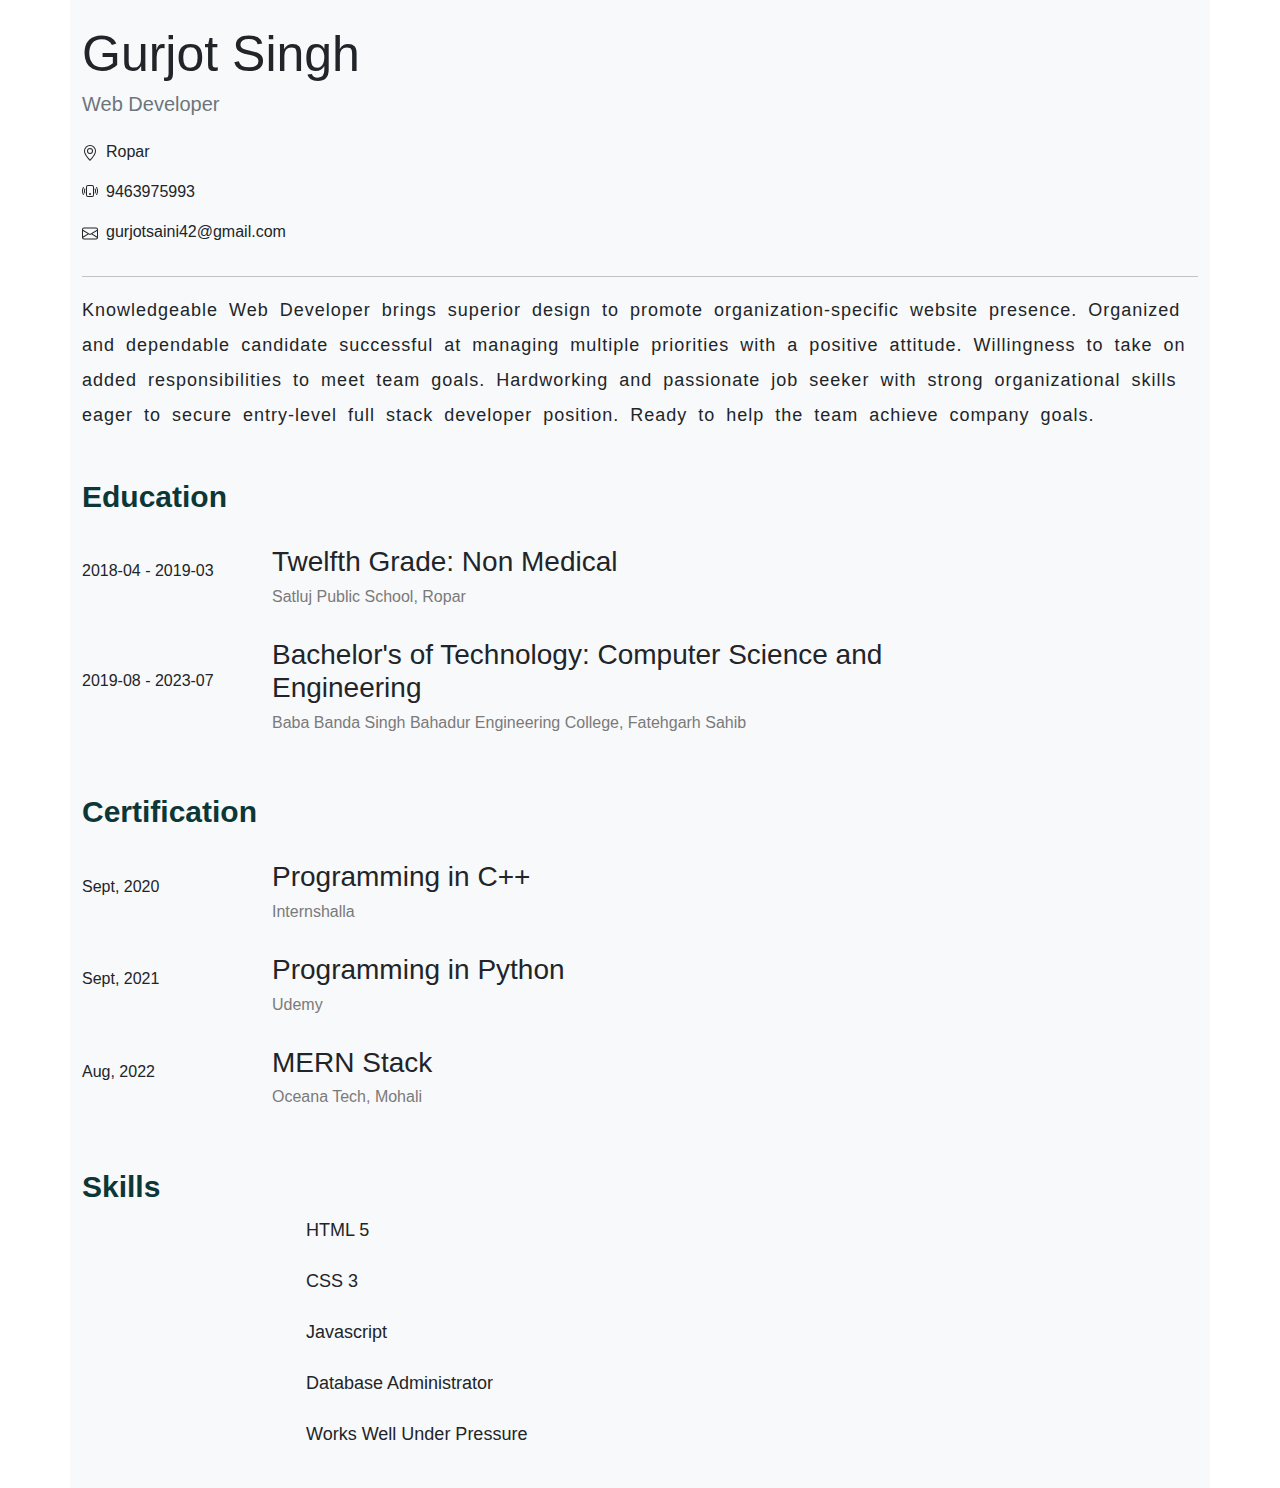
<file: cv.html>
<!DOCTYPE html>
<html lang="en">

<head>
    <meta charset="UTF-8">
    <meta http-equiv="X-UA-Compatible" content="IE=edge">
    <meta name="viewport" content="width=device-width, initial-scale=1.0">
    <title>CV</title>
    <link rel="stylesheet" href="css/bootstrap.min.css">
    <link rel="stylesheet" href="css/style.css">
    <link rel="stylesheet" href="css/font-awesome.css">
    <style>
        body {
            font-family: Verdana, Geneva, Tahoma, sans-serif;
        }

        span {
            color: rgb(123, 122, 122);
        }
        #heading {
            font-weight: 900;
            color: rgb(12, 55, 55);
        }
    </style>
</head>

<body>
    <div class="container bg-light">
        <div class="row">
            <div class="col-lg-12 pt-4 pb-3  ">
                <h1 style="font-size:50px;">Gurjot Singh</h1>
                <h5 class="text-secondary">Web Developer</h5>
            </div>
            <div class="row d-flex">
                <div class="col-6  gap-2">
                    <div class="d-flex gap-2"><svg xmlns="http://www.w3.org/2000/svg" width="16" height="26"
                            fill="currentColor" class="bi bi-geo-alt" viewBox="0 0 16 16">
                            <path
                                d="M12.166 8.94c-.524 1.062-1.234 2.12-1.96 3.07A31.493 31.493 0 0 1 8 14.58a31.481 31.481 0 0 1-2.206-2.57c-.726-.95-1.436-2.008-1.96-3.07C3.304 7.867 3 6.862 3 6a5 5 0 0 1 10 0c0 .862-.305 1.867-.834 2.94zM8 16s6-5.686 6-10A6 6 0 0 0 2 6c0 4.314 6 10 6 10z" />
                            <path d="M8 8a2 2 0 1 1 0-4 2 2 0 0 1 0 4zm0 1a3 3 0 1 0 0-6 3 3 0 0 0 0 6z" />
                        </svg>
                        <p>Ropar</p>
                    </div>
                    <div class="d-flex gap-2">
                        <svg xmlns="http://www.w3.org/2000/svg" width="16" height="22" fill="currentColor"
                            class="bi bi-phone-vibrate" viewBox="0 0 16 16">
                            <path
                                d="M10 3a1 1 0 0 1 1 1v8a1 1 0 0 1-1 1H6a1 1 0 0 1-1-1V4a1 1 0 0 1 1-1h4zM6 2a2 2 0 0 0-2 2v8a2 2 0 0 0 2 2h4a2 2 0 0 0 2-2V4a2 2 0 0 0-2-2H6z" />
                            <path
                                d="M8 12a1 1 0 1 0 0-2 1 1 0 0 0 0 2zM1.599 4.058a.5.5 0 0 1 .208.676A6.967 6.967 0 0 0 1 8c0 1.18.292 2.292.807 3.266a.5.5 0 0 1-.884.468A7.968 7.968 0 0 1 0 8c0-1.347.334-2.619.923-3.734a.5.5 0 0 1 .676-.208zm12.802 0a.5.5 0 0 1 .676.208A7.967 7.967 0 0 1 16 8a7.967 7.967 0 0 1-.923 3.734.5.5 0 0 1-.884-.468A6.967 6.967 0 0 0 15 8c0-1.18-.292-2.292-.807-3.266a.5.5 0 0 1 .208-.676zM3.057 5.534a.5.5 0 0 1 .284.648A4.986 4.986 0 0 0 3 8c0 .642.12 1.255.34 1.818a.5.5 0 1 1-.93.364A5.986 5.986 0 0 1 2 8c0-.769.145-1.505.41-2.182a.5.5 0 0 1 .647-.284zm9.886 0a.5.5 0 0 1 .648.284C13.855 6.495 14 7.231 14 8c0 .769-.145 1.505-.41 2.182a.5.5 0 0 1-.93-.364C12.88 9.255 13 8.642 13 8c0-.642-.12-1.255-.34-1.818a.5.5 0 0 1 .283-.648z" />
                        </svg>
                        <p>9463975993</p>
                    </div>
                    <div class="d-flex gap-2">
                        <svg xmlns="http://www.w3.org/2000/svg" width="16" height="27" fill="currentColor"
                            class="bi bi-envelope" viewBox="0 0 16 16">
                            <path
                                d="M0 4a2 2 0 0 1 2-2h12a2 2 0 0 1 2 2v8a2 2 0 0 1-2 2H2a2 2 0 0 1-2-2V4Zm2-1a1 1 0 0 0-1 1v.217l7 4.2 7-4.2V4a1 1 0 0 0-1-1H2Zm13 2.383-4.708 2.825L15 11.105V5.383Zm-.034 6.876-5.64-3.471L8 9.583l-1.326-.795-5.64 3.47A1 1 0 0 0 2 13h12a1 1 0 0 0 .966-.741ZM1 11.105l4.708-2.897L1 5.383v5.722Z" />
                        </svg>
                        <p>gurjotsaini42@gmail.com</p>
                    </div>
                </div>
            </div>
        </div>
        <hr>
        <div class="row">
            <div class="col-lg-12" style="letter-spacing:1px; word-spacing: 5px; font-size: 18px; line-height: 35px;">
                <p>Knowledgeable Web Developer brings superior design to promote organization-specific website presence.
                    Organized and dependable candidate successful at managing multiple priorities with a positive
                    attitude. Willingness to take on added responsibilities to meet team goals. Hardworking and
                    passionate job seeker with strong organizational skills eager to secure entry-level full stack
                    developer position. Ready to help the team achieve company goals.</p>
            </div>

        </div>
        <h3 id="heading" style="font-size: 30px; margin-top: 30px; margin-bottom: 30px;">Education</h3>
        <div class="row d-flex">
            <div class="col-2 align-self-center">
                <p>2018-04 - 2019-03</p>
            </div>
            <div class="col-8">
                <h3>Twelfth Grade: Non Medical</h3>
                <span>
                    <h6>Satluj Public School, Ropar</h6>
                </span>
            </div>
        </div>
        <br>
        <div class="row d-flex">
            <div class="col-2 align-self-center">
                <p>2019-08 - 2023-07</p>
            </div>
            <div class="col-8">
                <h3>Bachelor's of Technology: Computer Science and Engineering</h3>
                <span>
                    <h6>Baba Banda Singh Bahadur Engineering College, Fatehgarh Sahib</h6>
                </span>
            </div>
        </div>
        <br>
        <h3 id="heading" style="font-size: 30px; margin-top: 30px; margin-bottom: 30px;">Certification</h3>
        <div class="row d-flex">
            <div class="col-2 align-self-center">
                <p> Sept, 2020</p>
            </div>
            <div class="col-8">
                <h3>Programming in C++</h3>
                <span>
                    <h6>Internshalla</h6>
                </span>
            </div>
        </div>
        <br>
        <div class="row d-flex">
            <div class="col-2 align-self-center">
                <p> Sept, 2021</p>
            </div>
            <div class="col-8">
                <h3>Programming in Python</h3>
                <span>
                    <h6>Udemy</h6>
                </span>
            </div>
        </div>
        <br>
        <div class="row d-flex">
            <div class="col-2 align-self-center">
                <p> Aug, 2022</p>
            </div>
            <div class="col-8">
                <h3>MERN Stack</h3>
                <span>
                    <h6>Oceana Tech, Mohali</h6>
                </span>
            </div>
        </div>
        <br>
        <h3 id="heading" style="font-size: 30px; margin-top: 30px;">Skills</h3>
        <div class="row">
            <div class="col-12" style="margin-left:224px; line-height: 35px; font-size: 18px; margin-bottom: 20px;">
                <p>HTML 5</p>
                <p>CSS 3</p>
                <p>Javascript</p>
                <p>Database Administrator</p>
                <p>Works Well Under Pressure</p>
            </div>

        </div>
    </div>

</body>

</html>
</file>
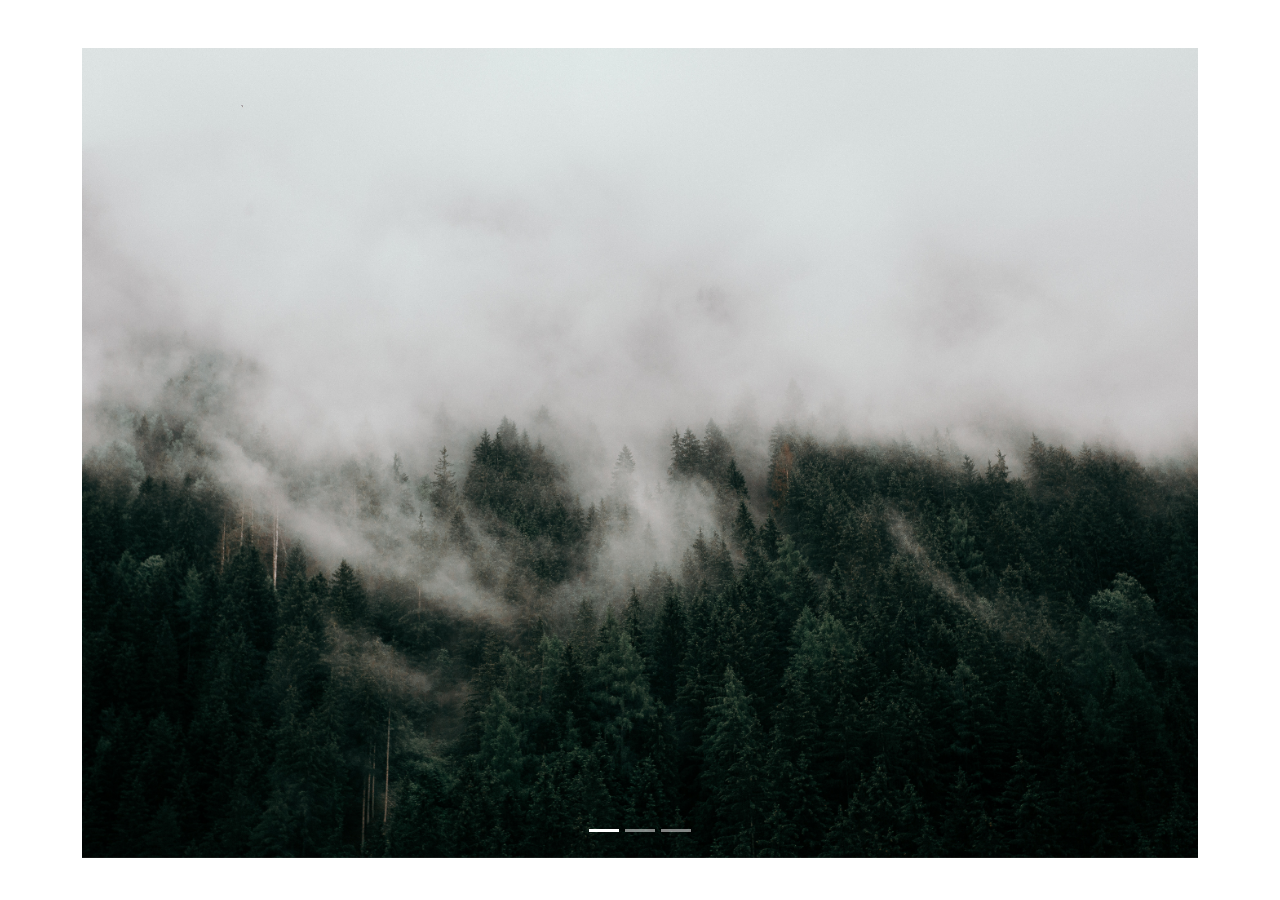
<file: slider.html>
<!DOCTYPE html>
<html lang="en">
<head>
    <meta charset="UTF-8">
    <meta http-equiv="X-UA-Compatible" content="IE=edge">
    <meta name="viewport" content="width=device-width, initial-scale=1.0">
    <title>slider</title>
    <link rel="stylesheet" href="css/bootstrap.min.css">
</head>
<body>
    <div class="container-sm mt-5 ">
        <div id="mySlider" class="carousel carousel-white" style="height:80;" data-bs-ride="carousel">
            <div class="carousel-indicators">
                <button type="button" data-bs-target="#mySlider" data-bs-slide-to="0" class="active"></button>
                <button type="button" data-bs-target="#mySlider" data-bs-slide-to="1"></button>
                <button type="button" data-bs-target="#mySlider" data-bs-slide-to="2"></button>
            </div>
            <div class="carousel-inner">
            <div class="carousel-item active">
                <img src="images/a.jpg" alt="" class="d-block w-100" style="height:90vh" >
            </div>
            <div class="carousel-item">
                <img src="images/b.jpg" alt="" class="d-block w-100" style="height:90vh" >
            </div>
            <div class="carousel-item">
                <img src="images/c.jpg" alt="" class="d-block w-100" style="height:90vh" >
            </div>
        </div>
    </div>
    </div>



    <script src="js/bootstrap.min.js"></script>
</body>
</html>
</file>
<file: css/style.css>
*{
    margin: 0;
    padding: 0;
    font-family: 'Oswald', sans-serif;
}
 .home-bg img {
    height: 100vh;
    width: 100%;
    position: relative;
    z-index: -2;
}
.navbar {
    position:absolute;
    z-index: 1;
}
.navbar-brand-logo{
    width: 70px;
    height: 70px;
    border-radius: 50%;
    overflow: hidden;
    display: flex;
    justify-content: center;
    align-items: center;
}
nav {
    position: fixed;
}
.navbar-brand img {
    height:70px;
    transform: scale(1.3);
}
.title-s{
    text-transform: uppercase;
    font-weight: 900;
    color: burlywood;
}
.container-outer {
    
    border-radius: 10px;
    box-shadow: 0.5px 0.5px 7px rgb(125, 125, 121);
}
.hero {
    position:absolute;
    z-index: 3;
    color: burlywood;
    margin-top: 350px;
}

#down_arrow{
    margin-top: 30px;
    /* transform: translateY(0);     */
    position: absolute;
    animation: updown 2.5s infinite;
}


@keyframes updown{
    0%{
        /* top: 0px; */
        /* color: aqua; */
        transform: translateY(0px);
        }
    50%{
        /* background-color: blue; */
        transform: translateY(15px);

    }
    100%{
        transform: translateY(0px);
    }
}
#down_arrow:hover > i {
    color:burlywood;
}

#info p {
    margin-top: 45px;
    letter-spacing: 1px;
}
.title-left {
    color: burlywood;
}
.skills {
    height: 100vh;
    margin: 0 auto;
    justify-content:space-evenly;
}
.header {
    text-align: center;
    margin-top: 50px;
    margin-bottom: 50px;
    font-size: 60px;
    font-weight: 900;
}
#contact {
    font-size: 20px;
    margin-top: 150px;
    margin-bottom: 50px;
    border: 1px solid grey;
}
#social a {
    margin: 0 auto;
    font-size: 30px;
}
#social i:hover {
    color: burlywood;
}
#social {
    background-color: #ddd;
}
</file>
